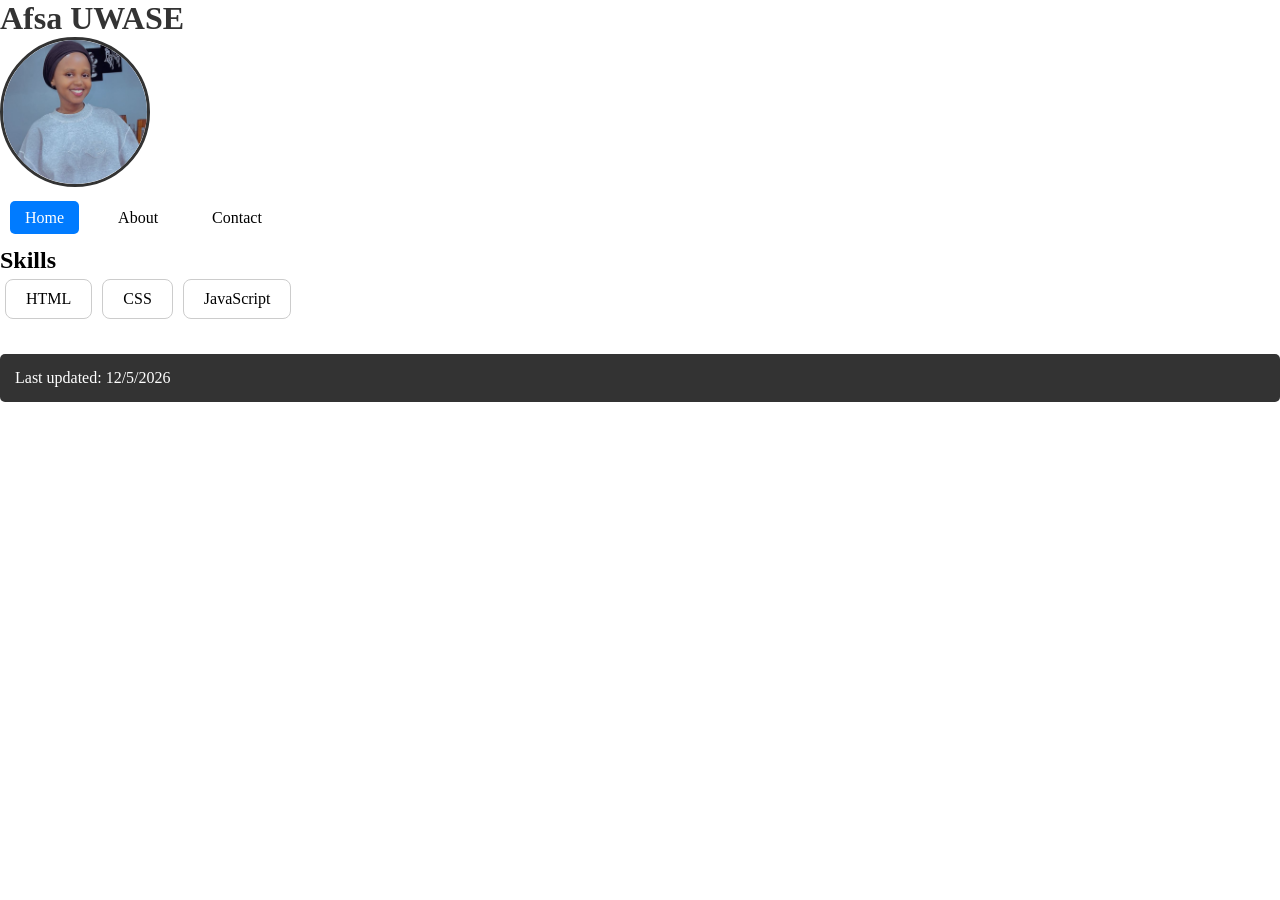
<file: project-1-profile-editor/index.html>
<!DOCTYPE html>
<html lang="en">
<head>
    <meta charset="UTF-8">
    <meta name="viewport" content="width=device-width, initial-scale=1.0">
    <title>Portfolio</title>
    <link rel="stylesheet" href="./index.css">
</head>
<body>
   <h1>My Portfolio</h1>

    <img id="profile-image" src="" alt="">
    <br>
    <br>

    <nav>
        <a href="#">Home</a>
        <a href="#">About</a>
        <a href="#">Contact</a>
    </nav>

    <h2>Skills</h2>

    <ul id="skills"></ul>

    <footer id="footer"></footer>

  <script src="index.js"></script>

</body>
</html>
</file>
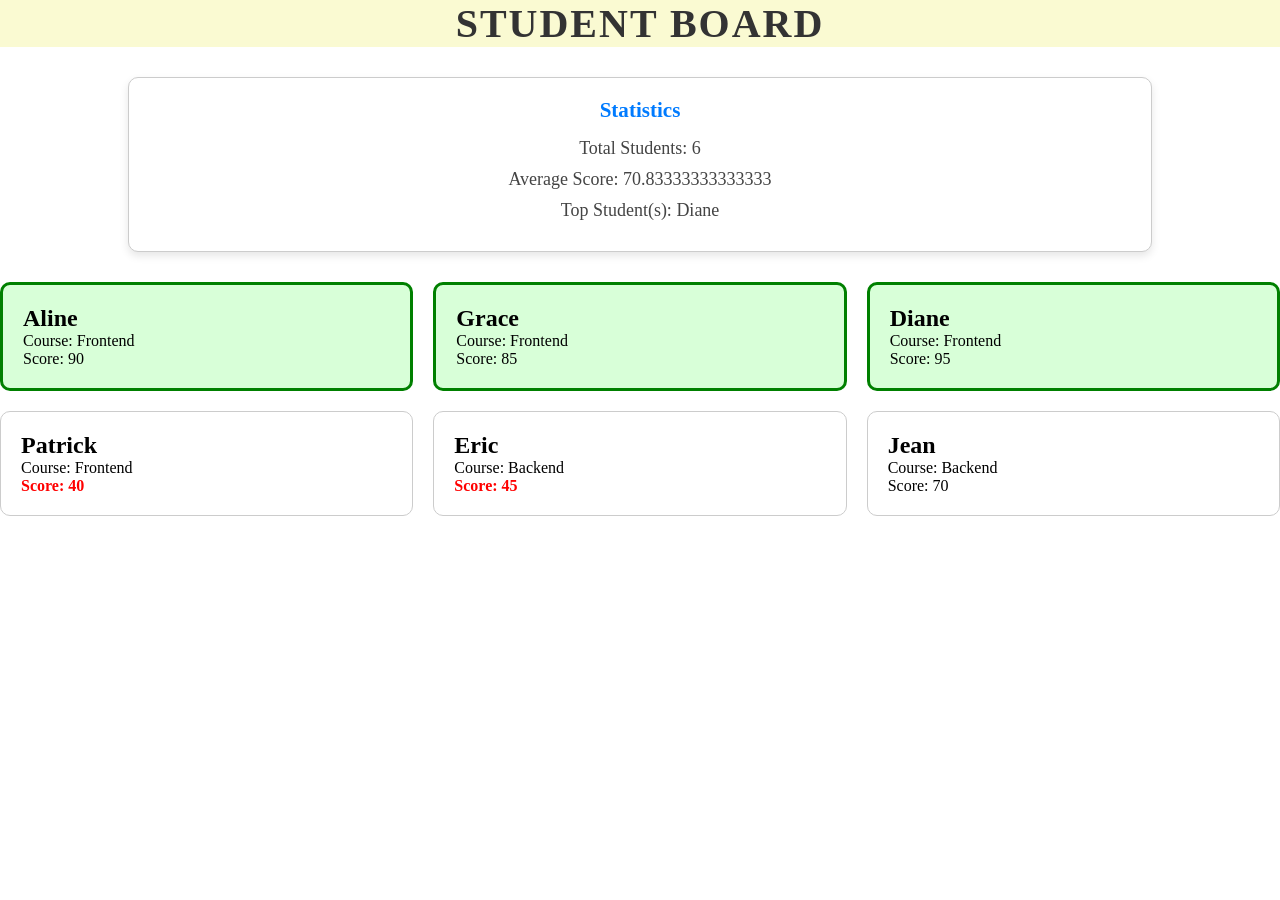
<file: project-2-student-board/index2.html>
<!DOCTYPE html>
<html lang="en">
<head>
    <meta charset="UTF-8">
    <meta name="viewport" content="width=device-width, initial-scale=1.0">
    <title>Student Board</title>
    <link rel="stylesheet" href="index2.css">
</head>

<body>

    <h1>Student Board</h1>

    <div id="summary"></div>

    <div id="student-container"></div>

    <script src="index2.js"></script>

</body>
</html>
</file>
<file: project-1-profile-editor/index.css>
*{
    margin: 0;
    padding: 0;
    box-sizing: border-box;
}
nav {
    margin-bottom: 20px;
}

nav a {
    text-decoration: none;
    margin: 10px;
    color: black;
    padding: 8px 15px;
}

nav a.active {
    background-color: #007bff;
    color: white;
    border-radius: 5px;
}

h1 {
    color: #333;
}

#profile-image {
    width: 150px;
    height: 150px;
    border-radius: 50%;
    object-fit: cover;
    border: 3px solid #333;
}

#skills {
    list-style-type: none;
    padding: 0;
}

#skills li {
    display: inline-block;
    background-color: white;
    padding: 10px 20px;
    margin: 5px;
    border-radius: 8px;
    border: 1px solid #ccc;
}

#footer {
    margin-top: 30px;
    padding: 15px;
    background-color: #333;
    color: white;
    border-radius: 5px;
}
</file>
<file: project-2-student-board/index2.css>
*{
    margin: 0;
    padding: 0;
    box-sizing: border-box;
}
h1 {
    text-align: center;
    background: lightgoldenrodyellow;
    color: #333;
    font-size: 40px;
    margin-bottom: 30px;
    text-transform: uppercase;
    letter-spacing: 2px;
}

#student-container {
    display: grid;
    grid-template-columns: repeat(3, 1fr);
    gap: 20px;
}
.card {
    background: white;
    padding: 20px;
    border-radius: 10px;
    border: 1px solid #ccc;
}
.high-score {
    border: 3px solid green;
    background-color: #d8ffd8;
}
.red {
    color: red;
    font-weight: bold;
}
#summary {
    background-color: white;
    width: 80%;
    margin: 0 auto 30px;
    padding: 20px;
    border-radius: 10px;
    border: 1px solid #ccc;
    text-align: center;
    font-size: 18px;
    box-shadow: 0 4px 8px rgba(0,0,0,0.1);
}


#summary h3 {
    color: #007bff;
    margin-bottom: 15px;
}


#summary p {
    margin: 10px;
    color: #444;
}
</file>
